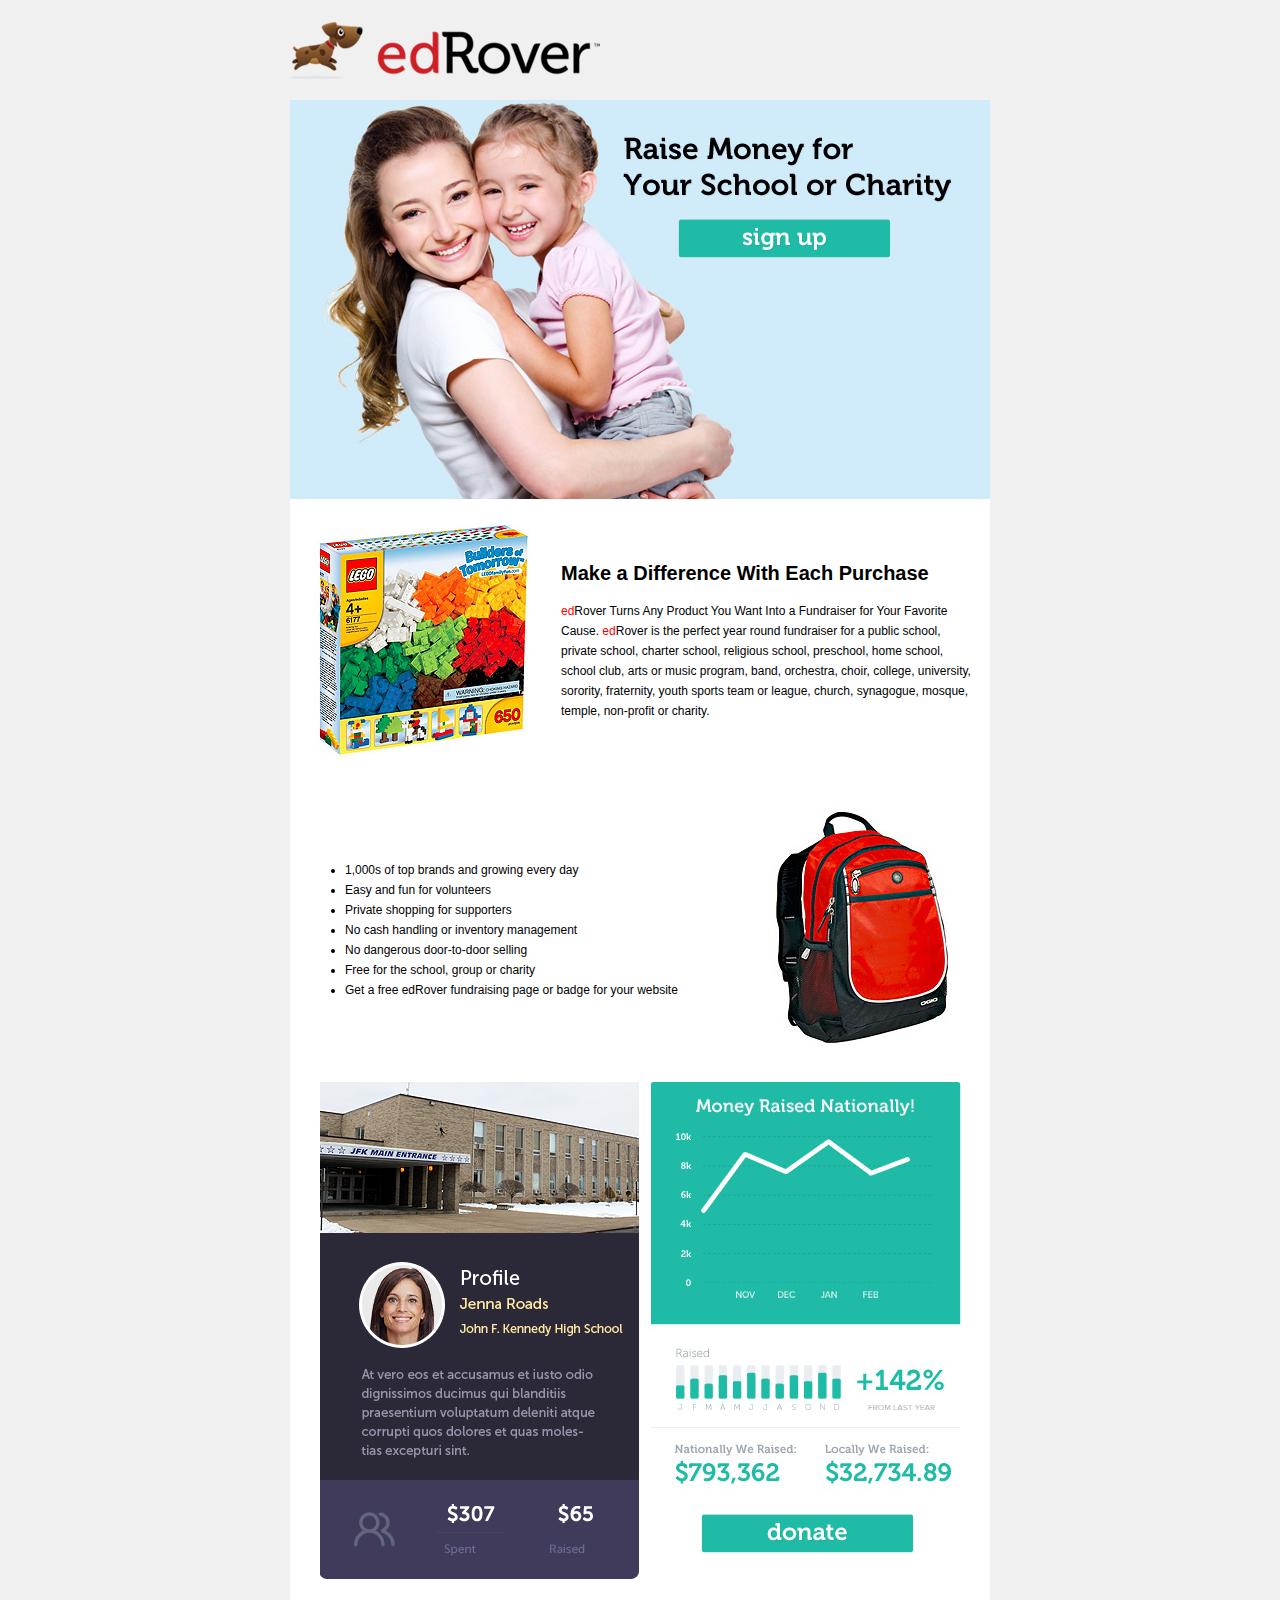
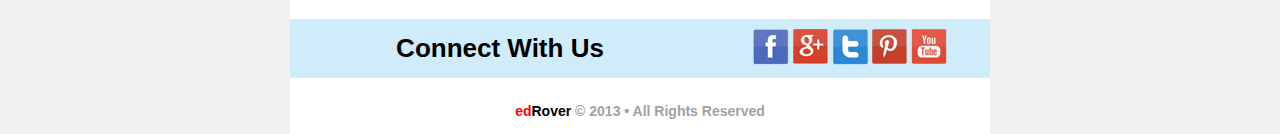
<file: emailTemplate.html>
<!DOCTYPE HTML PUBLIC "-//W3C//DTD HTML 4.01 Transitional//EN"
"http://www.w3.org/TR/html4/loose.dtd">
<html>
<head>
	<title>Email Template</title>
</head>
<body style="padding:0; margin:0; font-family: Verdana, Arial, sans-serif; font-size: 14px;" bgcolor="#f0f0f0">

<div align="center">
    <table width="700" border="0" cellpadding="0" cellspacing="0" style="padding:0; margin:0; border:0; font-family: Verdana, Arial, sans-serif; font-size:14px;">
        <tr>
        	<td valign="middle" style="height: 100px;">
				<a href="#"><img src="images/email/logo_small.png"></a>
			</td>
		</tr>
		<tr>
			<td valign="bottom">
				<a href="#"><img src="images/email/sign_up.jpg"></a>
			</td>
		</tr>
		<tr>
			<td valign="top">
				<table width="700" border="0" cellpadding="5" cellspacing="0" style="padding:0; margin:0; background: #ffffff;">
					<tr>
						<td>
							<table border="0" cellpadding="10" cellspacing="0" style="padding:0; margin:0;">
								<tr>
									<td width="30%" valign="top"><img src="images/email/product_1.jpg"></td>
									<td width="70%" valign="middle">
										<span style="font-weight: bold; font-size: 20px;"><strong>Make a Difference With Each Purchase</strong></span>
										<br><br>										
										<span style="font-size: 12px; line-height: 20px;"><span style="color: #ff0000;">ed</span>Rover Turns Any Product You Want Into a Fundraiser for Your 
										Favorite Cause. <span style="color: #ff0000;">ed</span>Rover is the perfect year round fundraiser for a 
										public school, private school, charter school, religious school, 
										preschool, home school, school club, arts or music program, band, 
										orchestra, choir, college, university, sorority, fraternity, youth sports 
										team or league, church, synagogue, mosque, temple, non-profit or charity.</span>
									</td>
								</tr>
							</table>
						</td>
					</tr>
				</table>
			</td>
		</tr>
		<tr>
			<td valign="top">
				<table width="700" border="0" cellpadding="5" cellspacing="0" style="padding:0; margin:0; background: #ffffff;">
					<tr>
						<td>
							<table border="0" cellpadding="10" cellspacing="0" style="padding:0; margin:0;">
								<tr>
									<td width="70%" valign="middle">									
										<ul style="font-size: 12px; line-height: 20px;">
											<li>1,000s of top brands and growing every day</li>
											<li>Easy and fun for volunteers</li>
											<li>Private shopping for supporters</li>
											<li>No cash handling or inventory management</li>
											<li>No dangerous door-to-door selling</li>
											<li>Free for the school, group or charity </li>
											<li>Get a free edRover fundraising page or badge for your website</li>
										</ul>
									</td>
									<td width="30%" valign="top" align="left"><img src="images/email/product_2.jpg"></td>
								</tr>
							</table>
						</td>
					</tr>
				</table>
			</td>
		</tr>
		<tr>
			<td align="center" style="padding:5px 0 40px 0; margin:0; background: #ffffff;">
				<img src="images/email/profile_stats.jpg">
			</td>
		</tr>
			<td>
				<table width="700" border="0" cellpadding="0" cellspacing="0" style="padding: 10px 0 10px 0; margin:0; background: #d0ebf9;">
					<tr>
						<td width="60%" align="center" valign="middle" style="font-size: 26px; font-weight: bold;"><strong>Connect With Us</strong></td>
						<td width="40%" align="center" valign="middle">
							<a href="#"><img src="images/email/social_fb.png" alt="" /></a>
							<a href="#"><img src="images/email/social_gp.png" alt="" /></a>
							<a href="#"><img src="images/email/social_tw.png" alt="" /></a>
							<a href="#"><img src="images/email/social_pt.png" alt="" /></a>
							<a href="#"><img src="images/email/social_yt.png" alt="" /></a>
						</td>
					</tr>
				</table>
			</td>
		<tr>
			<td align="center" valign="middle" style="padding: 25px 0 15px 0; margin:0; font-weight: bold; color: #a2a2a2; background: #ffffff;"><strong><span style="color: #ff0000;">ed</span><span style="color: #000000;">Rover</span> &copy; 2013 &#149; All Rights Reserved</strong></td>
		</tr>
	</table>
</div>

</body>
</html>
</file>
